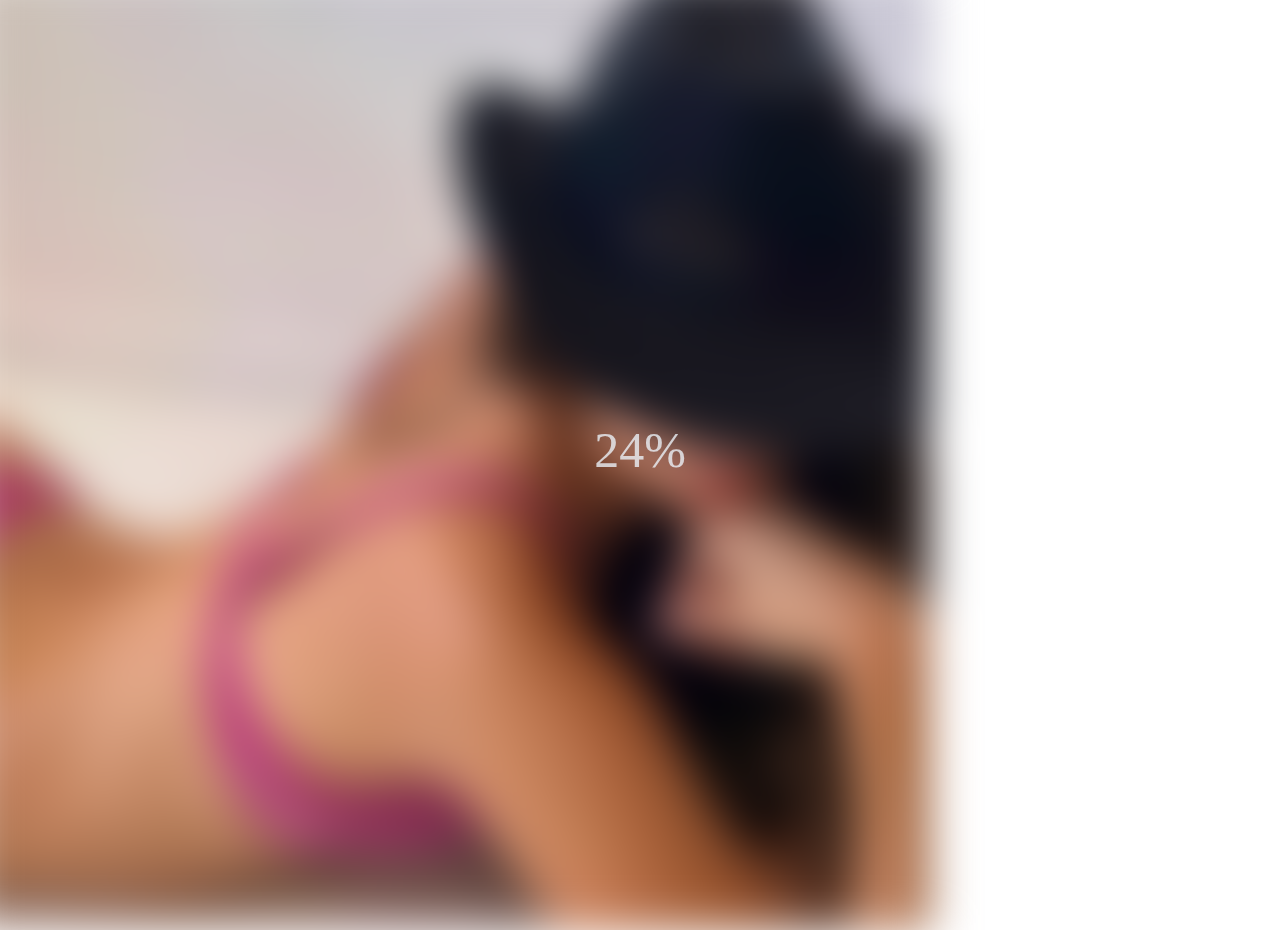
<file: proyecto 1 blurry/index.html>
<!DOCTYPE html>
<html lang="en">
<head>
    <link rel="stylesheet" href="style.css">
    <meta charset="UTF-8">
    <meta name="viewport" content="width=device-width, initial-scale=1.0">
    <title>Blurry Loading</title>
</head>
<body>
    <section class="bg">
    </section>
    <div class="loading-text">0%</div>


    <script src="script.js"></script>
</body>
</html>
</file>
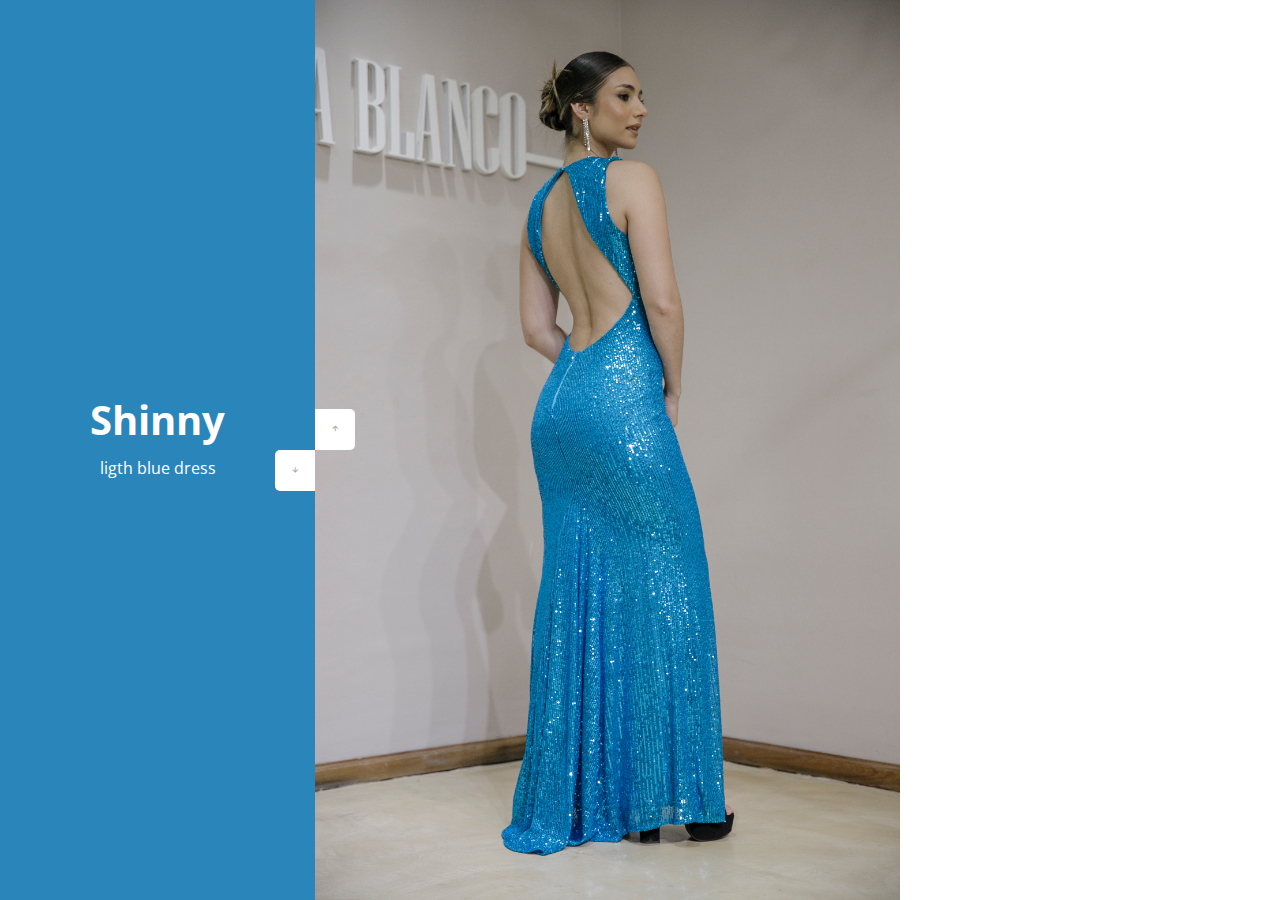
<file: proyecto 2 slider/index.html>
<!DOCTYPE html>
<html lang="en">
  <head>
    <link rel="stylesheet" href="style.css" />
    <meta charset="UTF-8" />
    <meta name="viewport" content="width=device-width, initial-scale=1.0" />
    <title>vertical Slider</title>
    <link
      rel="stylesheet"
      href="https://unpkg.com/boxicons@latest/css/boxicons.min.css"
    />
  </head>
  <body>
    <div class="slider-container">
      <div class="left-slide">
        <div style="background-color: red">
          <h1>Party Dress</h1>
          <p>Shinny mini dress</p>
        </div>
        <div style="background-color: black">
          <h1>Black and White</h1>
          <p>lorem</p>
        </div>
        <div style="background-color: #252e33">
          <h1>Dress 2 part</h1>
          <p>iwith flowers</p>
        </div>
        <div style="background-color: #2a86ba">
          <h1>Shinny</h1>
          <p>ligth blue dress</p>
        </div>
      </div>

      <div class="right-slide">
        <div style="background-image: url(./img/IMG_4389.jpeg)"></div>
        <div style="background-image: url(./img/IMG_4657.jpeg)"></div>
        <div style="background-image: url(./img/Portfolio2.jpeg)"></div>
        <div style="background-image: url(./img/Portfolio3.jpeg)"></div>
      </div>

      <div class="action-buttons">
        <button class="down-button">
          <i class="bx bx-down-arrow-alt"></i>
        </button>
        <button class="up-button">
          <i class="bx bx-up-arrow-alt"></i>
        </button>
      </div>
    </div>

    <script src="script.js"></script>
  </body>
</html>
</file>
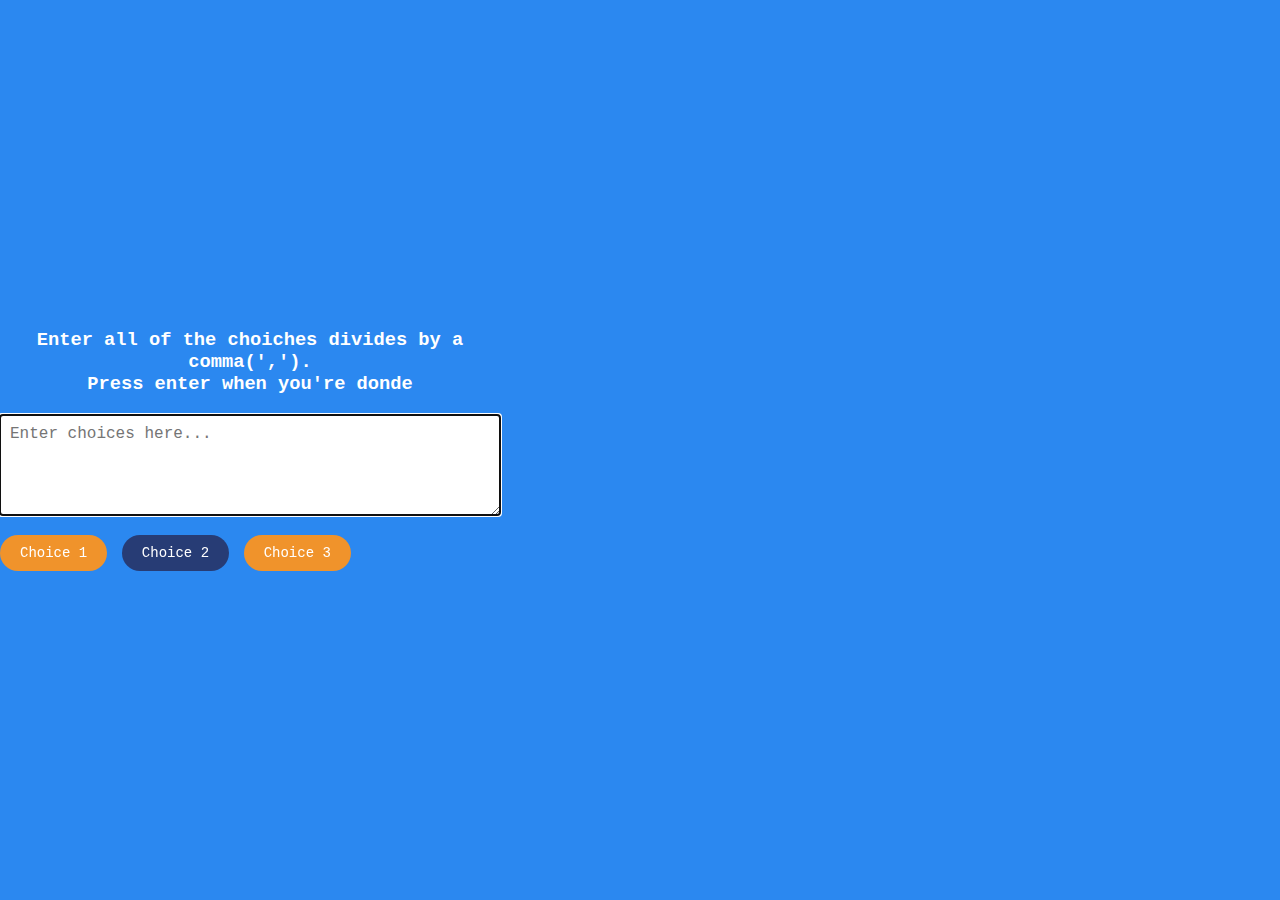
<file: proyecto 3 random choice/index.html>
<!DOCTYPE html>
<html lang="en">
  <head>
    <link rel="stylesheet" href="syle.css" />
    <meta charset="UTF-8" />
    <meta name="viewport" content="width=device-width, initial-scale=1.0" />
    <title>Choices Picker</title>
  </head>
  <div class="container">
    <h3>Enter all of the choiches divides by a comma(','). <br>Press enter when you're donde</h3>
   <textarea placeholder="Enter choices here..." id="textarea"></textarea>
   
   <div class="tags" id="tags">
    <span class="tag">Choice 1</span>
    <span class="tag highlight">Choice 2</span>
    <span class="tag">Choice 3</span>
   </div>





  </div>



    <script src="script.js"></script>
  </body>
</html>
</file>
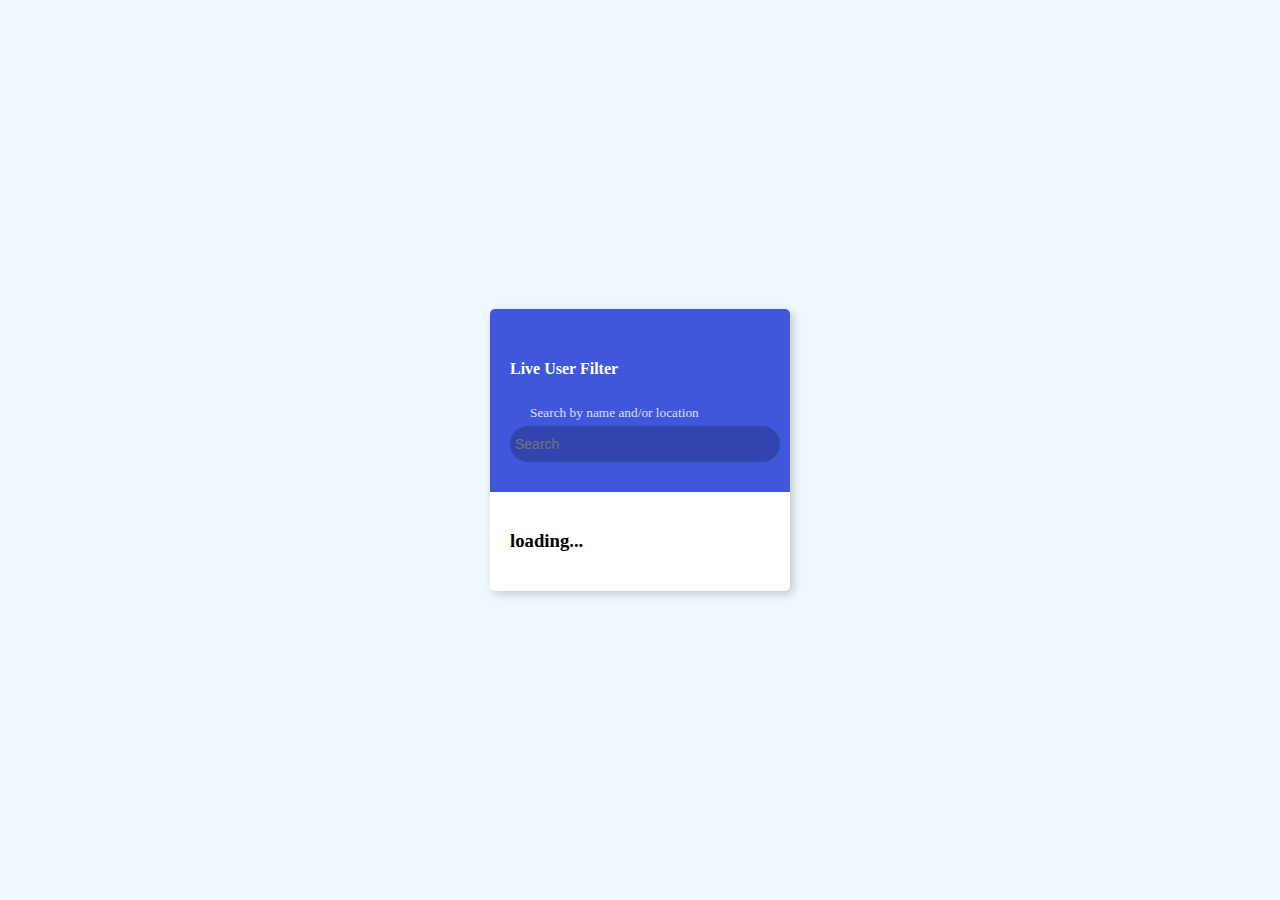
<file: proyecto 4 Live User Filter/index.html>
<!DOCTYPE html>
<html lang="en">
  <head>
    <meta charset="UTF-8" />
    <meta name="viewport" content="width=device-width, initial-scale=1.0" />
    <title>Live User Filter</title>
    <link rel="stylesheet" href="syle.css" />
  </head>
  <body>
    <div class="container">
      <header class="header">
        <h4 class="titte">Live User Filter</h4>
        <small class="subtitle">Search by name and/or location</small>
        <input type="text" id="filter" placeholder="Search" />
      </header>

      <ul id="result" class="user-list">
        <!-- <li>
          <img
            src="https://randomuser.me/api/portraits/women/33.jpg"
            alt="Sara"
          />
          <div class="user-info">
            <h4>Sara Smith</h4>
            <p>Wexford, Ireland</p>
          </div>
        </li>
        <li>
          <img
            src="https://randomuser.me/api/portraits/women/33.jpg"
            alt="Sara"
          />
          <div class="user-info">
            <h4>camila</h4>
            <p>Roma, Italia</p>
          </div>
        </li>
        <li>
          <img
            src="https://randomuser.me/api/portraits/women/33.jpg"
            alt="Sara"
          />
          <div class="user-info">
            <h4>Silvia</h4>
            <p>Chaco, Argentina</p>
          </div>
        </li> -->
        <li>
          <h3>loading...</h3>
        </li>
      </ul>
    </div>

    <script src="script.js"></script>
  </body>
</html>
</file>
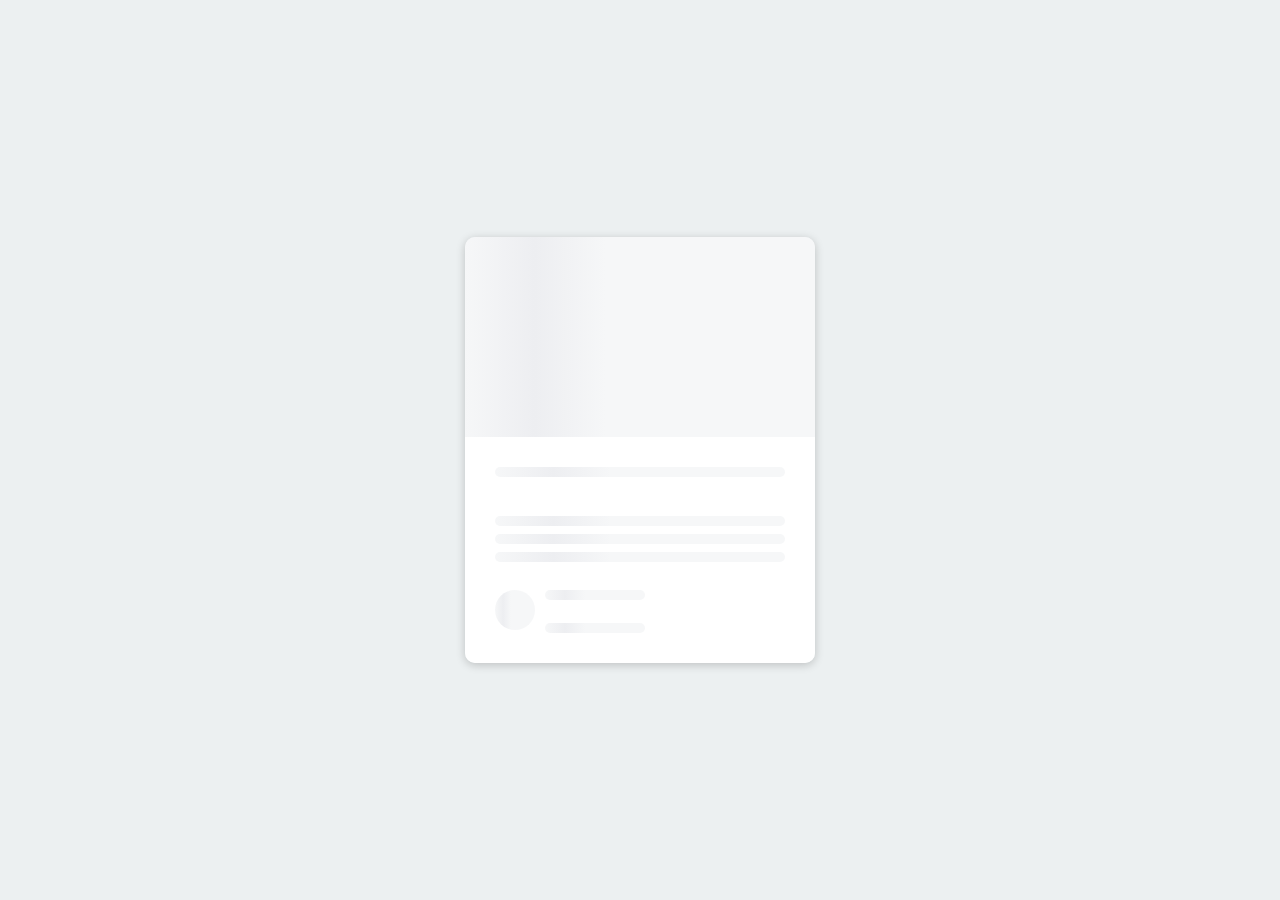
<file: proyecto 5 Placeholder/index.html>
<!DOCTYPE html>
<html lang="en">
  <head>
    <meta charset="UTF-8" />
    <meta name="viewport" content="width=device-width, initial-scale=1.0" />
    <link rel="stylesheet" href="syle.css" />
    <title>Content Placeholder</title>
  </head>
  <body>
    <div class="card">
      <div class="card-header animated-bg" id="header">&nbsp;</div>
      <div class="card-content">
        <h3 class="card-title animated-bg animated-bg-text" id="title">
          &nbsp;
        </h3>
        <p class="card-excerpt" id="excerpt">
          &nbsp;
          <span class="animated-bg animated-bg-text">&nbsp;</span>
          <span class="animated-bg animated-bg-text">&nbsp;</span>
          <span class="animated-bg animated-bg-text">&nbsp;</span>
        </p>
        <div class="author">
          <div class="profile-img animated-bg" id="profile_img">&nbsp;</div>

          <div class="author-info">
            <strong class="animated-bg animated-bg-text" id="name"></strong>
              &nbsp;</strong
            >

            <small class="animated-bg animated-bg-text" id="date">&nbsp;</small>
          </div>
        </div>
      </div>
    </div>

    <script src="script.js"></script>
  </body>
</html>
</file>
<file: proyecto 1 blurry/style.css>
*{
    box-sizing: border-box;
}

body{
    font-family: optional;
    display: flex;
    align-items: center;
    justify-content: center;
    height: 100vh;
    overflow: hidden;
    margin: 0;
}
.bg{
    background: url(./img/contact.png) no-repeat center center/cover;
    position: absolute;
    top: -30px;
    left: -30px;
    width: calc(100vh + 60px);
    height: calc(100vh + 60px);
    z-index: -1;
    filter: blur(0px);
}

.loading-text{
    font-size: 50px;
    color: aliceblue;
}
</file>
<file: proyecto 2 slider/style.css>
@import url('https://fonts.googleapis.com/css?family=Open+Sans');

*{
    box-sizing: border-box;
    margin: 0;
    padding: 0;
}

body{
    font-family: 'Open Sans', sans-serif;
    height: 100vh;
    }
.slider-container{
    position: relative;
    overflow: hidden;
    width: 100vh;
    height: 100vh;
}
.left-slide{
    height: 100%;
    width: 35%;
    position: absolute;
    top: 0;
    left: 0;
    transition: transform .5s ease-in-out;
}

.left-slide > div {        
    height: 100%;
    width: 100%;
    display: flex;
    flex-direction: column;
    align-items: center;
    justify-content: center;
    color: white;
}
.left-slide h1{
    font-size: 40px;
    margin-bottom: 10px;
    margin-top: -30px;
}
.right-slide {
    height: 100%;
    position: absolute;
    top: 0;
    left: 35%;
    width: 65%;
    transition: transform .5s ease-in-out;
}
.right-slide > div{
    background-repeat: no-repeat;
    background-size: cover;
    background-position: center center;
    height: 100%;
    width: 100%;
}

button{
background-color: white;
border: none;
color: #aaa;
font-size: 10px;
padding: 15px;
}
button :hover{
    color: #222;
}
button:focus{
    outline: none;
}

.slider-container .action-buttons button{
    position: absolute;
    left: 35%;
    top: 50%;
    z-index: 100;
}

.slider-container .action-buttons .down-button {
    transform: translateX(-100%);
    border-top-left-radius: 5px;
    border-bottom-left-radius: 5px;
}
.slider-container .action-buttons .up-button {
    transform: translateY(-100%);
    border-top-right-radius: 5px;
    border-bottom-right-radius: 5px;
}
</file>
<file: proyecto 3 random choice/syle.css>
* {
  box-sizing: border-box;
}

body {
  background-color: #2b88f0;
  font-family: "Courier New", Courier, monospace;
  display: flex;
  flex-direction: column;
  justify-content: center;
  justify-items: center;
  height: 100vh;
  overflow: hidden;
  margin: 0;
}
h3 {
  color: #fff;
  text-align: center;
  margin: 10px 0px 20px;
}

.container {
  width: 500px;
}
textarea {
  border: none;
  display: block;
  width: 100%;
  height: 100px;
  font-family: "Courier New", Courier, monospace;
  padding: 10px;
  margin: 0 0 20px;
  font-size: 16px;
}

.tag {
  background-color: #f0932b;
  color: white;
  border-radius: 50px;
  padding: 10px 20px;
  margin: 0 5px 10px 0;
  font-size: 14px;
  display: inline-block;
}

.tag.highlight {
  background-color: #273c75;
}
</file>
<file: proyecto 4 Live User Filter/syle.css>
body {
  background-color: aliceblue;
  font: optional;
  display: flex;
  align-items: center;
  justify-content: center;
  height: 100vh;
  overflow: hidden;
  margin: 0;
}

.container {
  border-radius: 5px;
  box-shadow: 3px 3px 10px rgba(0, 0, 0, 0.2);
  overflow: hidden;
  width: 300px;
}

.title {
  margin: 0;
}
.subtitle {
  display: inline-block;
  margin: 5px 20px;
  opacity: 0.8;
}

.header {
  background-color: #3e57db;
  color: #fff;
  padding: 30px 20px;
}
.header input {
  background-color: rgba(0, 0, 0, 0.2);
  border: 0;
  border-radius: 50px;
  color: #fff;
  font-size: 14px;
  padding: 10px 5px;
  width: 100%;
}
.header input:focus {
  outline: none;
}
.user-list {
  background-color: #fff;
  list-style-type: none;
  margin: 0;
  padding: 0;
  max-height: 400px;
  overflow-y: auto;
}
.user-list li {
  display: flex;
  padding: 20px;
}

.user-list image {
  border-radius: 50%;
  object-fit: cover;
  height: 50px;
  width: 50px;
}
.user-list .user-info {
  margin-left: 10px;
}
.user-list .user-info h4 {
  margin: 0 0 10px;
}
.user-list .user-info p {
  font-size: 12px;
}
.user-list li:not(:last-of-type) {
  border-bottom: 1px solid #eee;
}
.user-list li.hide {
  display: none;
}
</file>
<file: proyecto 5 Placeholder/syle.css>
* {
  box-sizing: border-box;
}

body {
  background-color: #ecf0f1;
  font: optional;
  display: flex;
  align-items: center;
  justify-content: center;
  height: 100vh;
  overflow: hidden;
  margin: 0;
}

img {
  max-width: 100%;
}

.card {
  box-shadow: 0 2px 10px rgba(0, 0, 0, 0.2);
  border-radius: 10px;
  overflow: hidden;
  width: 350px;
}
.card-header {
  height: 200px;
}
.card-header img {
  object-fit: cover;
  height: 100%;
  width: 100%;
}

.card-content {
  background-color: #fff;
  padding: 30px;
}
.card-tittle {
  height: 20px;
  margin: 0;
}
.card-excerpt {
  color: #777;
  margin: 10px 0 20px;
}

.author {
  display: flex;
}

.profile-img {
  border-radius: 50%;
  overflow: hidden;
  height: 40px;
  width: 40px;
}

.author-info {
  display: flex;
  flex-direction: column;
  justify-content: space-around;
  margin-left: 10px;
  margin-left: 10px;
  width: 100px;
}
.author-info small {
  color: #aaa;
  margin-top: 5px;
}
.animated-bg {
  background-image: linear-gradient(
    to right,
    #f6f7f8 0%,
    #edeef1 10%,
    #f6f7f8 20%,
    #f6f7f8 100%
  );
  background-size: 200% 100%;
  animation: bgPos 1s linear infinite;
}

.animated-bg-text {
  border-radius: 50px;
  display: inline-block;
  margin: 0;
  height: 10px;
  width: 100%;
}
@keyframes bgPos {
  0% {
    background-position: 50% 0;
  }
  100% {
    background-position: -150% 0;
  }
}
</file>
